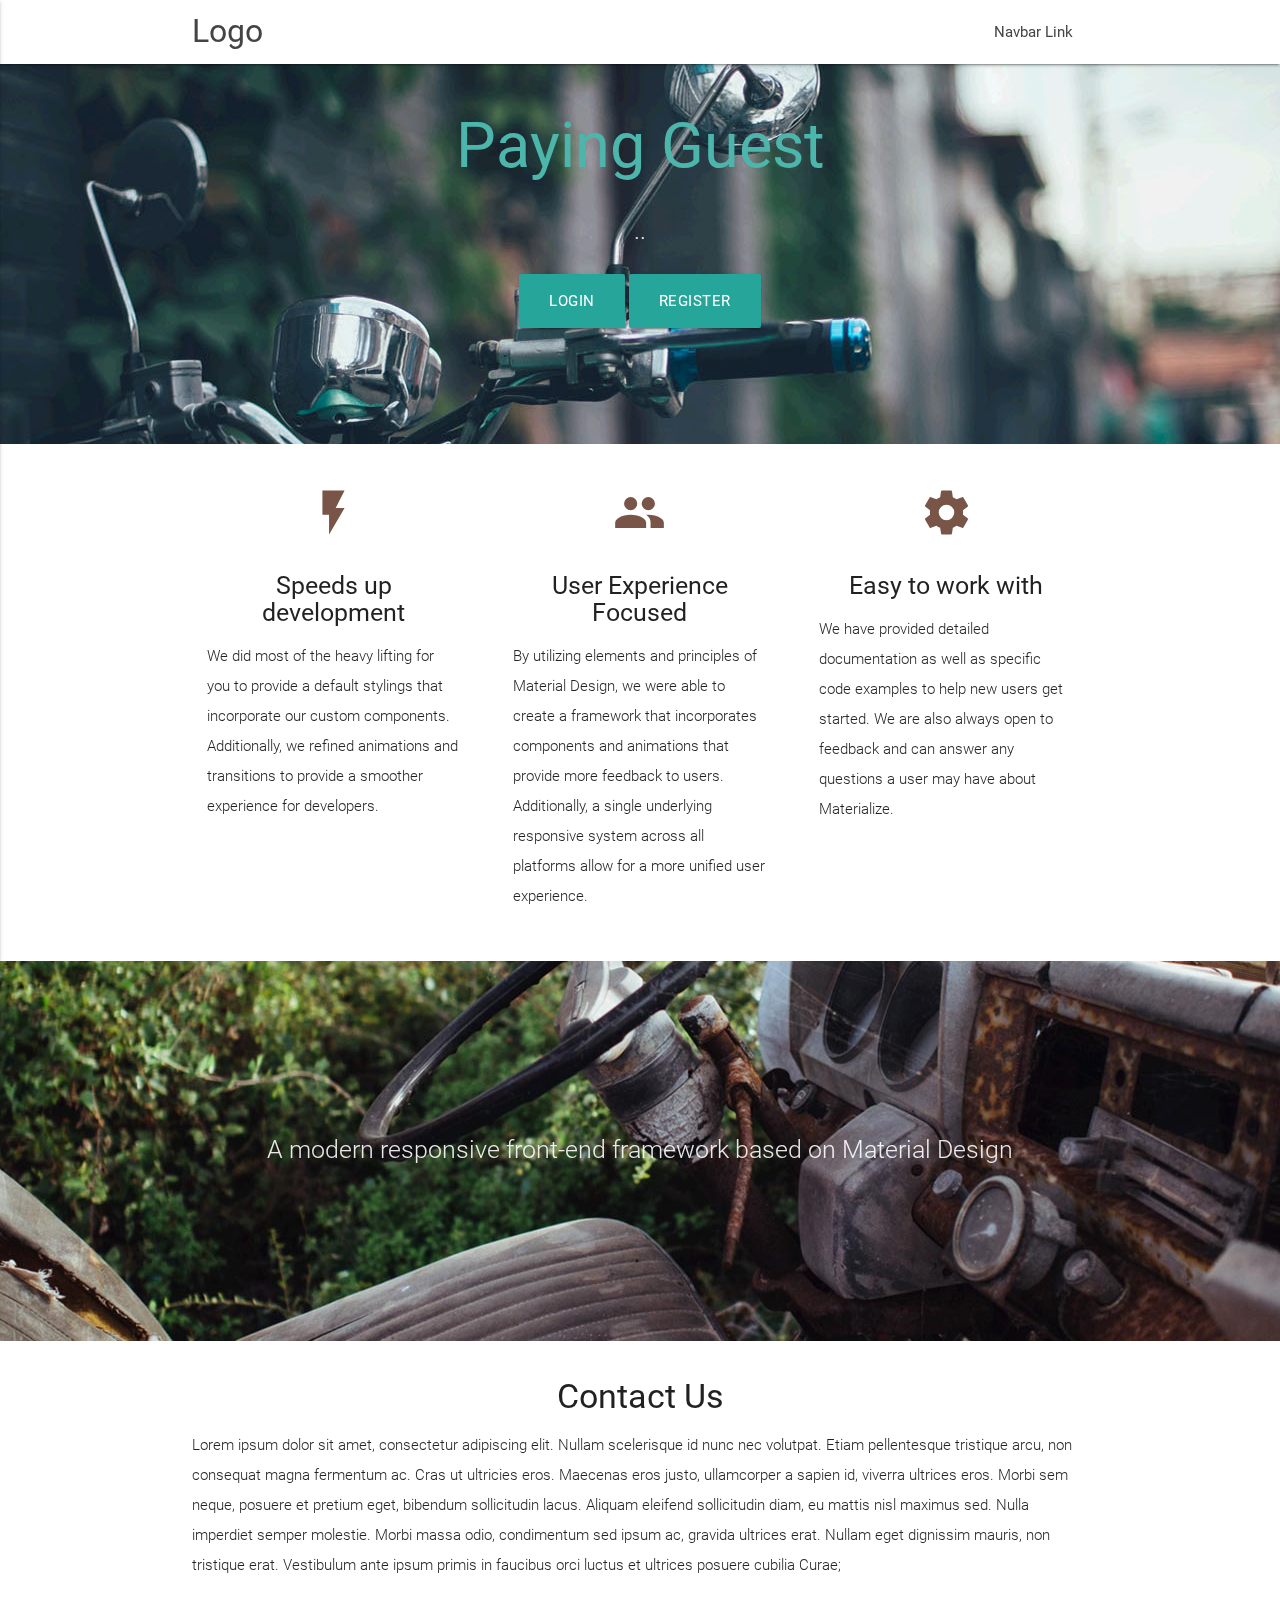
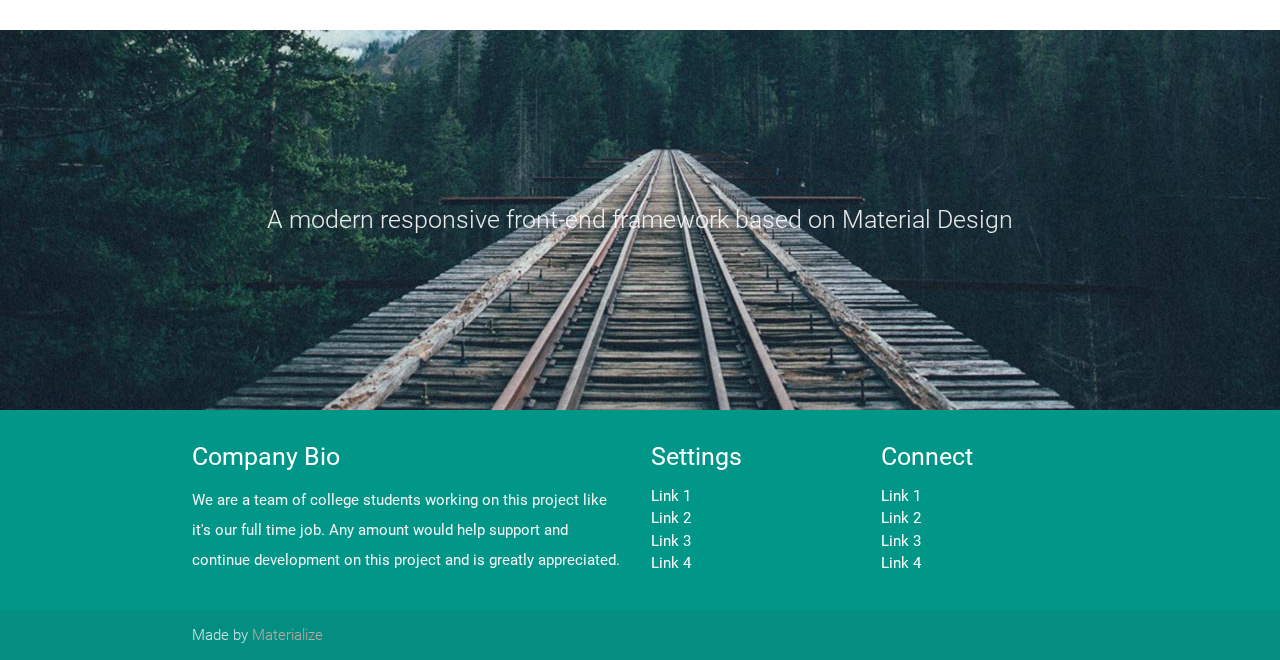
<file: web/index.html>
<!DOCTYPE html>
<html lang="en">
<head>
  <meta http-equiv="Content-Type" content="text/html; charset=UTF-8"/>
  <meta name="viewport" content="width=device-width, initial-scale=1, maximum-scale=1.0, user-scalable=no"/>
  <title>Paying Guest</title>

  <!-- CSS  -->
  <link href="https://fonts.googleapis.com/icon?family=Material+Icons" rel="stylesheet">
  <link href="css/materialize.css" type="text/css" rel="stylesheet" media="screen,projection"/>
  <link href="css/style.css" type="text/css" rel="stylesheet" media="screen,projection"/>
</head>
<body>
  <nav class="white" role="navigation">
    <div class="nav-wrapper container">
      <a id="logo-container" href="#" class="brand-logo">Logo</a>
      <ul class="right hide-on-med-and-down">
        <li><a href="#">Navbar Link</a></li>
      </ul>

      <ul id="nav-mobile" class="side-nav">
        <li><a href="#">Navbar Link</a></li>
      </ul>
      <a href="#" data-activates="nav-mobile" class="button-collapse"><i class="material-icons">menu</i></a>
    </div>
  </nav>

  <div id="index-banner" class="parallax-container">
    <div class="section no-pad-bot">
      <div class="container">
        <br><br>
        <h1 class="header center teal-text text-lighten-2">Paying Guest</h1>
        <div class="row center">
          <h5 class="header col s12 light" id="register">..</h5>
        </div>
        <div class="row center">
          <a href="login.html" id="download-button" class="btn-large waves-effect waves-light teal lighten-1">Login</a>
          <a href="Registration.html" id="download-button" class="btn-large waves-effect waves-light teal lighten-1">Register</a>
        </div>
        
        <br><br>

      </div>
    </div>
    <div class="parallax"><img src="img/background1.jpg" alt="Unsplashed background img 1"></div>
  </div>


  <div class="container">
    <div class="section">

      <!--   Icon Section   -->
      <div class="row">
        <div class="col s12 m4">
          <div class="icon-block">
            <h2 class="center brown-text"><i class="material-icons">flash_on</i></h2>
            <h5 class="center">Speeds up development</h5>

            <p class="light">We did most of the heavy lifting for you to provide a default stylings that incorporate our custom components. Additionally, we refined animations and transitions to provide a smoother experience for developers.</p>
          </div>
        </div>

        <div class="col s12 m4">
          <div class="icon-block">
            <h2 class="center brown-text"><i class="material-icons">group</i></h2>
            <h5 class="center">User Experience Focused</h5>

            <p class="light">By utilizing elements and principles of Material Design, we were able to create a framework that incorporates components and animations that provide more feedback to users. Additionally, a single underlying responsive system across all platforms allow for a more unified user experience.</p>
          </div>
        </div>

        <div class="col s12 m4">
          <div class="icon-block">
            <h2 class="center brown-text"><i class="material-icons">settings</i></h2>
            <h5 class="center">Easy to work with</h5>

            <p class="light">We have provided detailed documentation as well as specific code examples to help new users get started. We are also always open to feedback and can answer any questions a user may have about Materialize.</p>
          </div>
        </div>
      </div>

    </div>
  </div>


  <div class="parallax-container valign-wrapper">
    <div class="section no-pad-bot">
      <div class="container">
        <div class="row center">
          <h5 class="header col s12 light">A modern responsive front-end framework based on Material Design</h5>
        </div>
      </div>
    </div>
    <div class="parallax"><img src="img/background2.jpg" alt="Unsplashed background img 2"></div>
  </div>

  <div class="container">
    <div class="section">

      <div class="row">
        <div class="col s12 center">
          <h3><i class="mdi-content-send brown-text"></i></h3>
          <h4>Contact Us</h4>
          <p class="left-align light">Lorem ipsum dolor sit amet, consectetur adipiscing elit. Nullam scelerisque id nunc nec volutpat. Etiam pellentesque tristique arcu, non consequat magna fermentum ac. Cras ut ultricies eros. Maecenas eros justo, ullamcorper a sapien id, viverra ultrices eros. Morbi sem neque, posuere et pretium eget, bibendum sollicitudin lacus. Aliquam eleifend sollicitudin diam, eu mattis nisl maximus sed. Nulla imperdiet semper molestie. Morbi massa odio, condimentum sed ipsum ac, gravida ultrices erat. Nullam eget dignissim mauris, non tristique erat. Vestibulum ante ipsum primis in faucibus orci luctus et ultrices posuere cubilia Curae;</p>
        </div>
      </div>

    </div>
  </div>


  <div class="parallax-container valign-wrapper">
    <div class="section no-pad-bot">
      <div class="container">
        <div class="row center">
          <h5 class="header col s12 light">A modern responsive front-end framework based on Material Design</h5>
        </div>
      </div>
    </div>
    <div class="parallax"><img src="img/background3.jpg" alt="Unsplashed background img 3"></div>
  </div>

  <footer class="page-footer teal">
    <div class="container">
      <div class="row">
        <div class="col l6 s12">
          <h5 class="white-text">Company Bio</h5>
          <p class="grey-text text-lighten-4">We are a team of college students working on this project like it's our full time job. Any amount would help support and continue development on this project and is greatly appreciated.</p>


        </div>
        <div class="col l3 s12">
          <h5 class="white-text">Settings</h5>
          <ul>
            <li><a class="white-text" href="#!">Link 1</a></li>
            <li><a class="white-text" href="#!">Link 2</a></li>
            <li><a class="white-text" href="#!">Link 3</a></li>
            <li><a class="white-text" href="#!">Link 4</a></li>
          </ul>
        </div>
        <div class="col l3 s12">
          <h5 class="white-text">Connect</h5>
          <ul>
            <li><a class="white-text" href="#!">Link 1</a></li>
            <li><a class="white-text" href="#!">Link 2</a></li>
            <li><a class="white-text" href="#!">Link 3</a></li>
            <li><a class="white-text" href="#!">Link 4</a></li>
          </ul>
        </div>
      </div>
    </div>
    <div class="footer-copyright">
      <div class="container">
      Made by <a class="brown-text text-lighten-3" href="http://materializecss.com">Materialize</a>
      </div>
    </div>
  </footer>


  <!--  Scripts-->
  <script src="https://code.jquery.com/jquery-2.1.1.min.js"></script>
  <script src="js/materialize.js"></script>
  <script src="js/init.js"></script>

  </body>
</html>
</file>
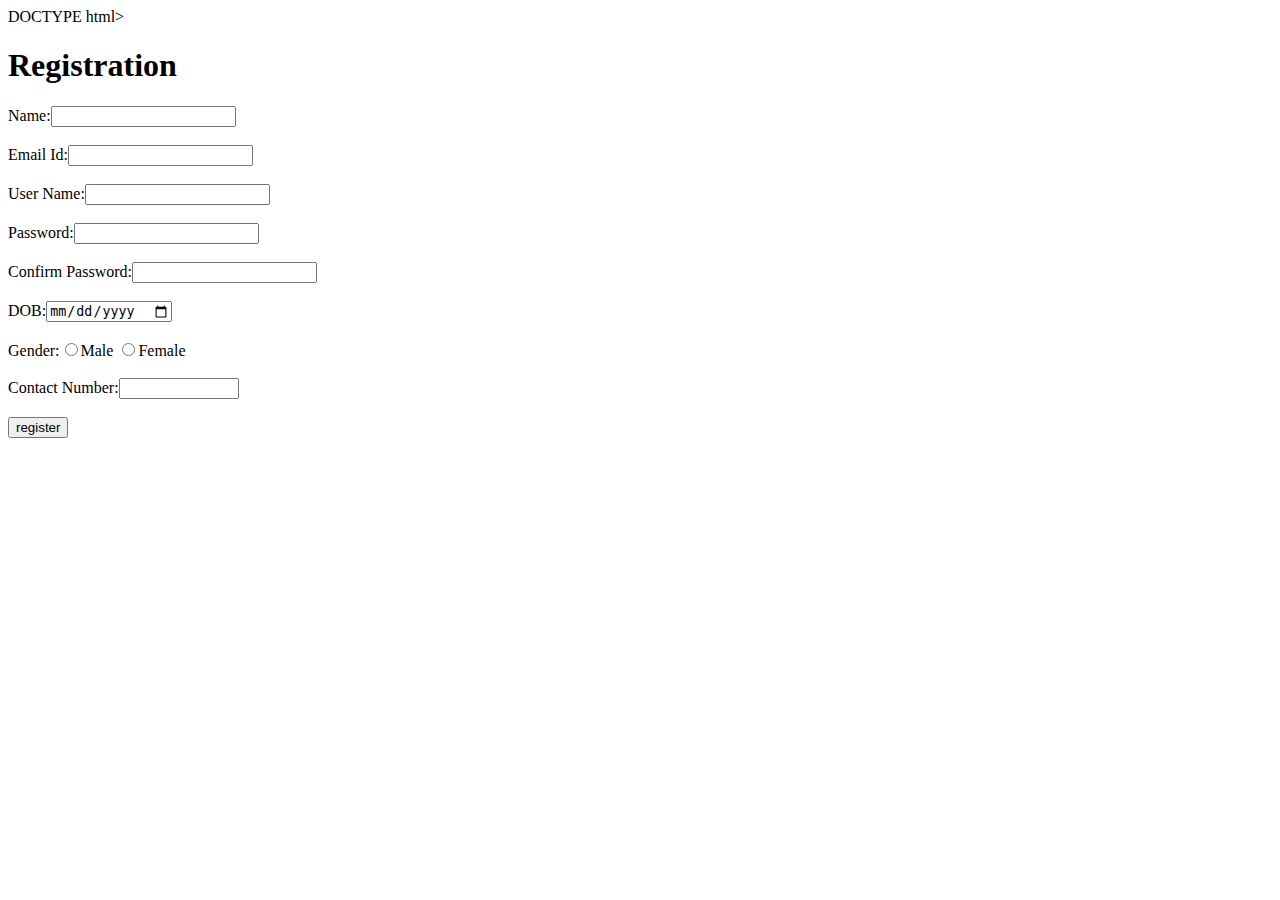
<file: web/reg.html>
DOCTYPE html>
<!--
To change this license header, choose License Headers in Project Properties.
To change this template file, choose Tools | Templates
and open the template in the editor.
-->
<html>
    <head>
        <title>TODO supply a title</title>
        <meta charset="UTF-8">
        <meta name="viewport" content="width=device-width, initial-scale=1.0">
    </head>
    <body>
        <form action="RegisterServlet" method="post">
        <h1>Registration</h1>
        Name:<input type="text" name="reg_name"><br><br>
        Email Id:<input type="email" name="reg_email"><br><br>
        User Name:<input type="text" name="reg_uname"><br><br>
        Password:<input type="text" name="reg_password"><br><br>
        Confirm Password:<input type="text" name="reg_cpassword"><br><br>
        DOB:<input type="date" name="reg_dob"><br><br>
        Gender:<input type="radio" name="gender" value="male">Male
        <input type="radio" name="gender" value="female">Female<br><br>
        Contact Number:<input type="number" name="contact" min="1000000000" max="9999999999"><br><br>
        <input type="submit" value="register"><br><br>
        </form>
    </body>
</html>
</file>
<file: web/css/style.css>
/* Custom Stylesheet */
/**
 * Use this file to override Materialize files so you can update
 * the core Materialize files in the future
 *
 * Made By MaterializeCSS.com
 */

nav ul a,
nav .brand-logo {
  color: #444;
}

p {
  line-height: 2rem;
}

.button-collapse {
  color: #26a69a;
}

.parallax-container {
  min-height: 380px;
  line-height: 0;
  height: auto;
  color: rgba(255,255,255,.9);
}
  .parallax-container .section {
    width: 100%;
  }

@media only screen and (max-width : 992px) {
  .parallax-container .section {
    position: absolute;
    top: 40%;
  }
  #index-banner .section {
    top: 10%;
  }
}

@media only screen and (max-width : 600px) {
  #index-banner .section {
    top: 0;
  }
}

.icon-block {
  padding: 0 15px;
}
.icon-block .material-icons {
  font-size: inherit;
}

footer.page-footer {
  margin: 0;
}
</file>
